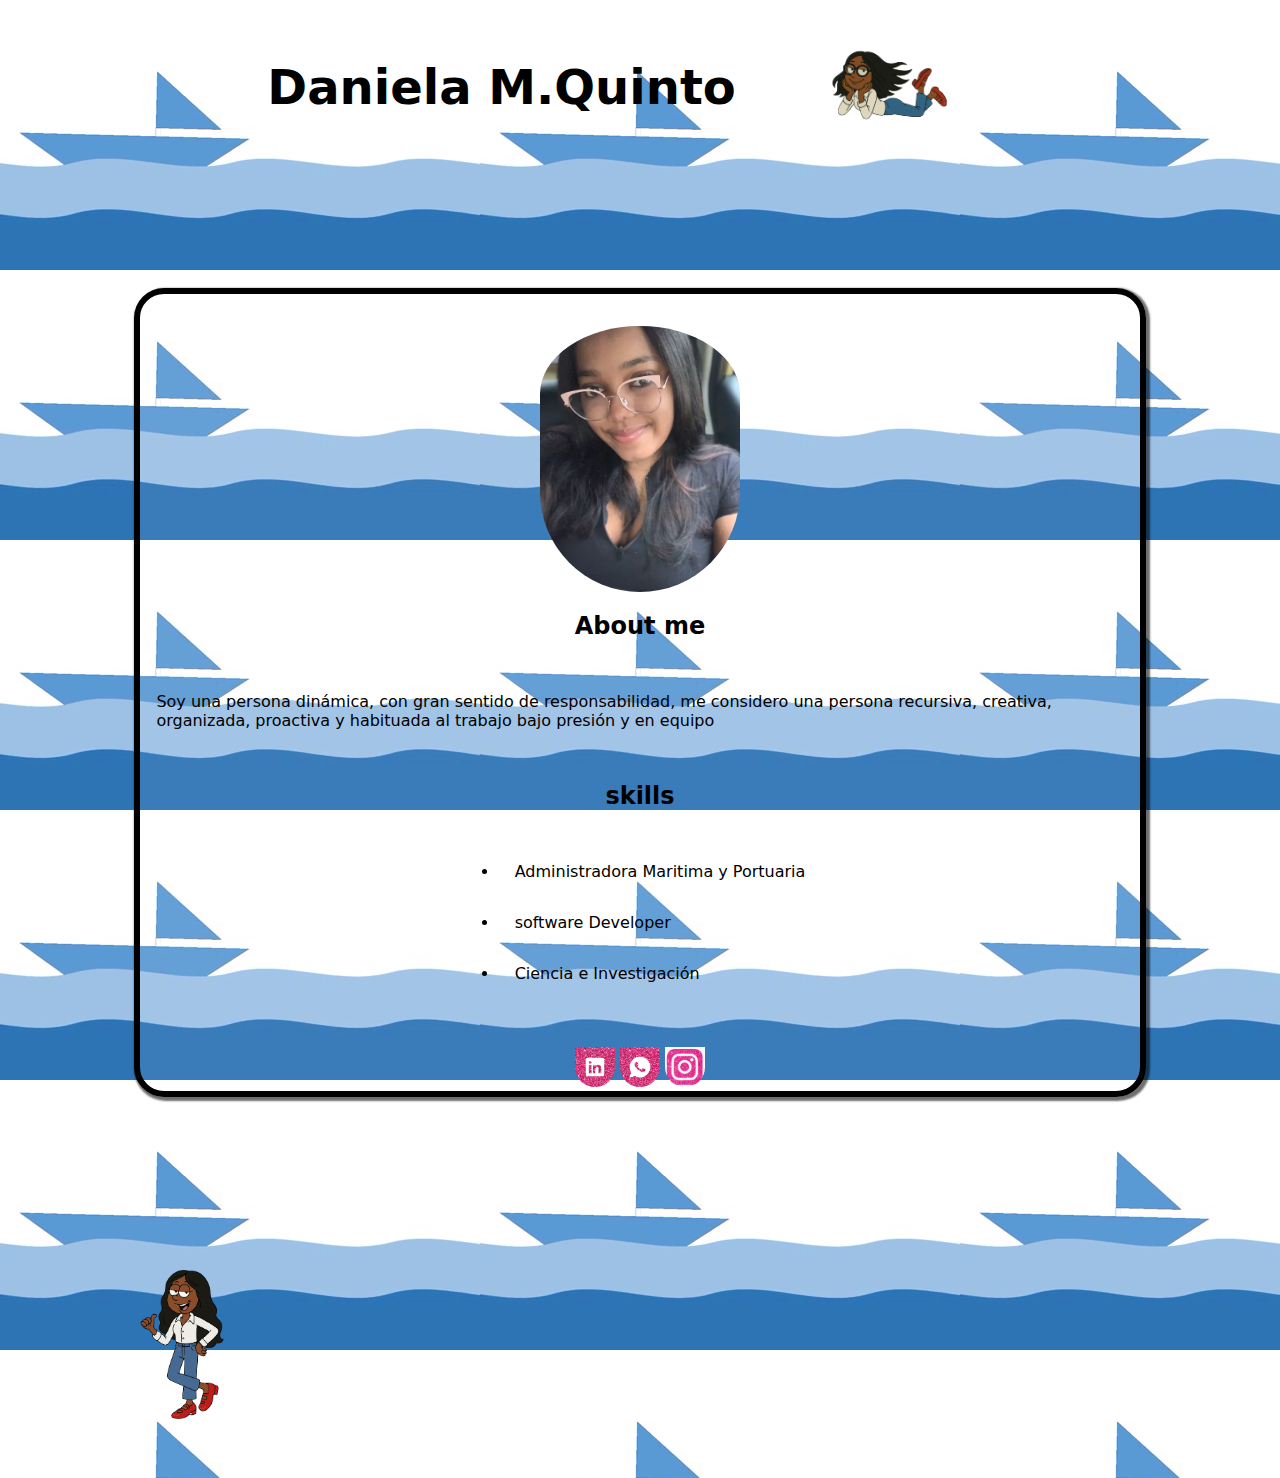
<file: index.html>
<!-- #Define el tipo de documento como HTML5-->
<!DOCTYPE html> 
<html lang="en">
<head>
    <meta charset="UTF-8">
    <meta name="viewport" content="width=device-width, initial-scale=1.0">
    <title>Daniela M.Quinto</title>
    <link rel="stylesheet" href="styles.css">
    <link rel="preconnect" href="https://fonts.googleapis.com">
    <link rel="preconnect" href="https://fonts.gstatic.com" crossorigin>
 </head>
 <body>
    <!--#Sección del logo y título principal  -->
    <div class="logo">
        <h1>Daniela M.Quinto</h1>
        <img src="imagenes/yo.png" alt="logod">
    </div>

    <!--# Sección principal con información personal y habilidades-->
    <div class="tabs">
        <img src="imagenes/IMG_3136.webp"alt="foto mia">
        <h2>About me</h2> 
        <!--#Encabezado de la sección de información personal --> 

        <p>Soy una persona dinámica, con gran sentido de responsabilidad, me considero una persona
            recursiva,
            creativa, organizada, proactiva y habituada al trabajo bajo presión y en equipo</p> 
                    <!-- #Párrafo describiendo cualidades personales --> 

        <h2>
            skills 
            <!--#Encabezado de la sección de habilidades --> 
        </h2>
        <ul>
            <!--#Lista no ordenada de habilidades --> 
            <li>
                Administradora Maritima y Portuaria
            </li>
            <li>
                software Developer
            </li>
            <li>
                Ciencia e Investigación
            </li>
        </ul>
        <!--     #Sección de enlaces a redes sociales-->
    <div class="social">
        <a href="#"><img src="imagenes/Linkedljpg" alt="youtube"></a>
		<a href="#"><img src="imagenes/whatsjpg" alt="linkedin"></a>
		<a href="#"><img src="imagenes/bf6f330bd2518f17b7a04b8d86e2943c.jpg" alt="instagram"></a>
    </div>        
    </div>
    <footer>
        <!-- #Pie de página y Imagen en el pie de página--> 
        <img src="imagenes/twst2.png" alt="yo"> 
    </footer>
 </body>
</html>
</file>
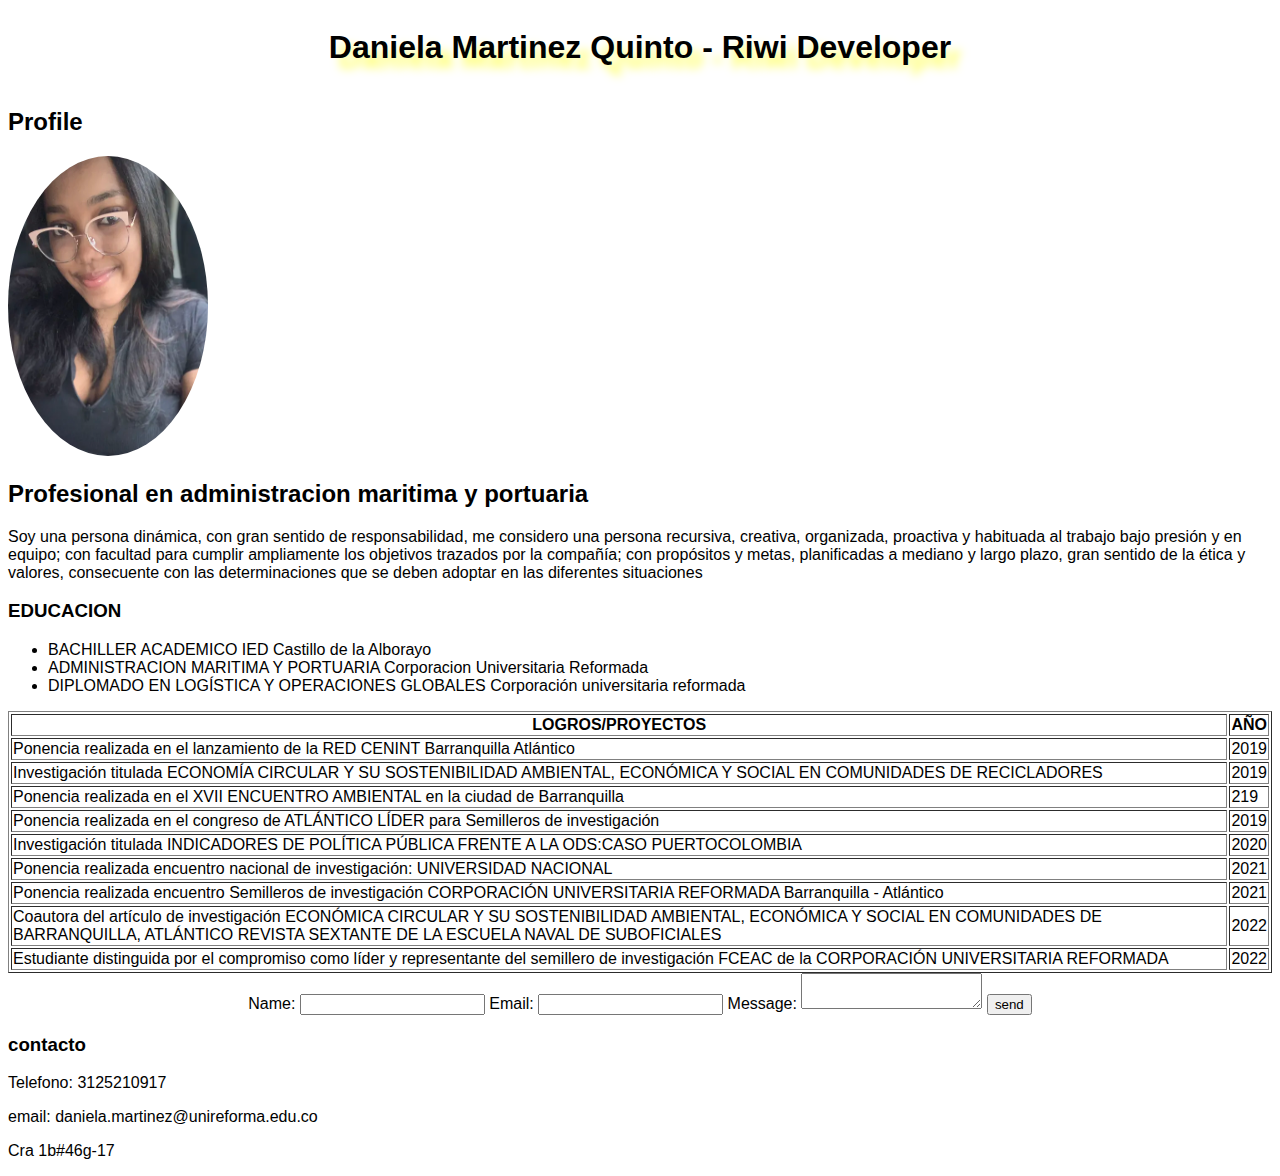
<file: DANIELAPRUEBA.HTML>
<!DOCTYPE html>
<html lang="en">

<head>
    <meta charset="UTF-8">
    <meta name="viewport" content="width=device-width, initial-scale=1.0">
    <title>my personal portfolio</title>
    <link rel="stylesheet" href="global.css">
</head>

<body>
    <header>
        <h1>Daniela Martinez Quinto - Riwi Developer</h1>
    </header>
    <main>
        <section id="perfil">
            <h2>Profile</h2>
            <img src="imagenes/IMG_3136.webp" alt="Foto mia">

            
            <section class="section1">
                <h2 id="titulo_sección1">Profesional en administracion maritima y portuaria </h2>
                <p>
                    Soy una persona dinámica, con gran sentido de responsabilidad, me considero una persona
                    recursiva,
                    creativa, organizada, proactiva y habituada al trabajo bajo presión y en equipo; con facultad
                    para
                    cumplir ampliamente los objetivos trazados por la compañía; con propósitos y metas, planificadas
                    a
                    mediano y largo plazo, gran sentido de la ética y valores, consecuente con las determinaciones
                    que
                    se deben adoptar en las diferentes situaciones 
            
                </p>
                
                    <h3>EDUCACION</h3>
                    <ul>
                        <li>BACHILLER ACADEMICO IED Castillo de la Alborayo</li>

                        <li>ADMINISTRACION MARITIMA Y PORTUARIA Corporacion
                                Universitaria Reformada</li>        
                        <li>DIPLOMADO EN LOGÍSTICA Y OPERACIONES GLOBALES
                                Corporación universitaria reformada</li>

                    </ul>

                

            </section>
        </section>


            <section class="section2">
                <table border="1">
                    <tr>
                        <th>LOGROS/PROYECTOS</th>
                        <th>AÑO</th>


                    </tr>
                    <tr>
                        <td>Ponencia realizada en el lanzamiento de la RED CENINT Barranquilla Atlántico </td>
                        <td>2019</td>
                    </tr>
                    <tr>
                        <td>Investigación titulada ECONOMÍA CIRCULAR Y SU SOSTENIBILIDAD AMBIENTAL,
                            ECONÓMICA Y SOCIAL EN COMUNIDADES DE RECICLADORES </td>
                        <td> 2019 </td>
                    </tr>
                    <tr>
                        <td>Ponencia realizada en el XVII ENCUENTRO AMBIENTAL en la ciudad de Barranquilla </td>
                        <td>219</td>
                    </tr>
                    <tr>
                        <td>Ponencia realizada en el congreso de ATLÁNTICO LÍDER para Semilleros de
                            investigación</td>
                        <td>2019</td>
                    </tr>
                    <tr>
                        <td>Investigación titulada INDICADORES DE POLÍTICA PÚBLICA FRENTE A LA ODS:CASO
                            PUERTOCOLOMBIA</td>
                        <td>2020</td>
                    </tr>
                    <tr>
                        <td> Ponencia realizada encuentro nacional de investigación: UNIVERSIDAD
                            NACIONAL </td>
                        <td>2021</td>
                    </tr>
                    <tr>
                        <td>Ponencia realizada encuentro Semilleros de investigación CORPORACIÓN UNIVERSITARIA
                            REFORMADA
                            Barranquilla - Atlántico</td>
                        <td>2021</td>
                    </tr>
                    <tr>
                        <td> Coautora del artículo de investigación ECONÓMICA CIRCULAR Y SU SOSTENIBILIDAD
                            AMBIENTAL, ECONÓMICA Y SOCIAL EN COMUNIDADES DE BARRANQUILLA, ATLÁNTICO
                            REVISTA SEXTANTE DE LA ESCUELA NAVAL DE SUBOFICIALES </td>
                        <td>2022</td>

                    </tr>
                    <tr>
                        <td> Estudiante distinguida por el compromiso como líder y representante del semillero
                            de investigación FCEAC de la CORPORACIÓN UNIVERSITARIA REFORMADA</td>

                        <td>2022</td>
                    </tr>


                </table>

            </section>


            <form action="/send" method="post" <label for="Name">Name:</label>
                <input type="text" id="Name" Name="Name" required>

                <label for="email">Email:</label>
                <input type="email" id="email" name="email" required>

                <label for="message">Message:</label>
                <textarea name="Message" id="Message" IOWS="4" required></textarea>

                <input type="submit" value="send">


            </form>
        


        </div>
    </main>




    <footer >
        <h3>contacto</h3>
        <p>Telefono: 3125210917</p>
        <p>email: daniela.martinez@unireforma.edu.co</p>
        <p> Cra 1b#46g-17 </p>

    </footer>
</body>

</html>
</file>
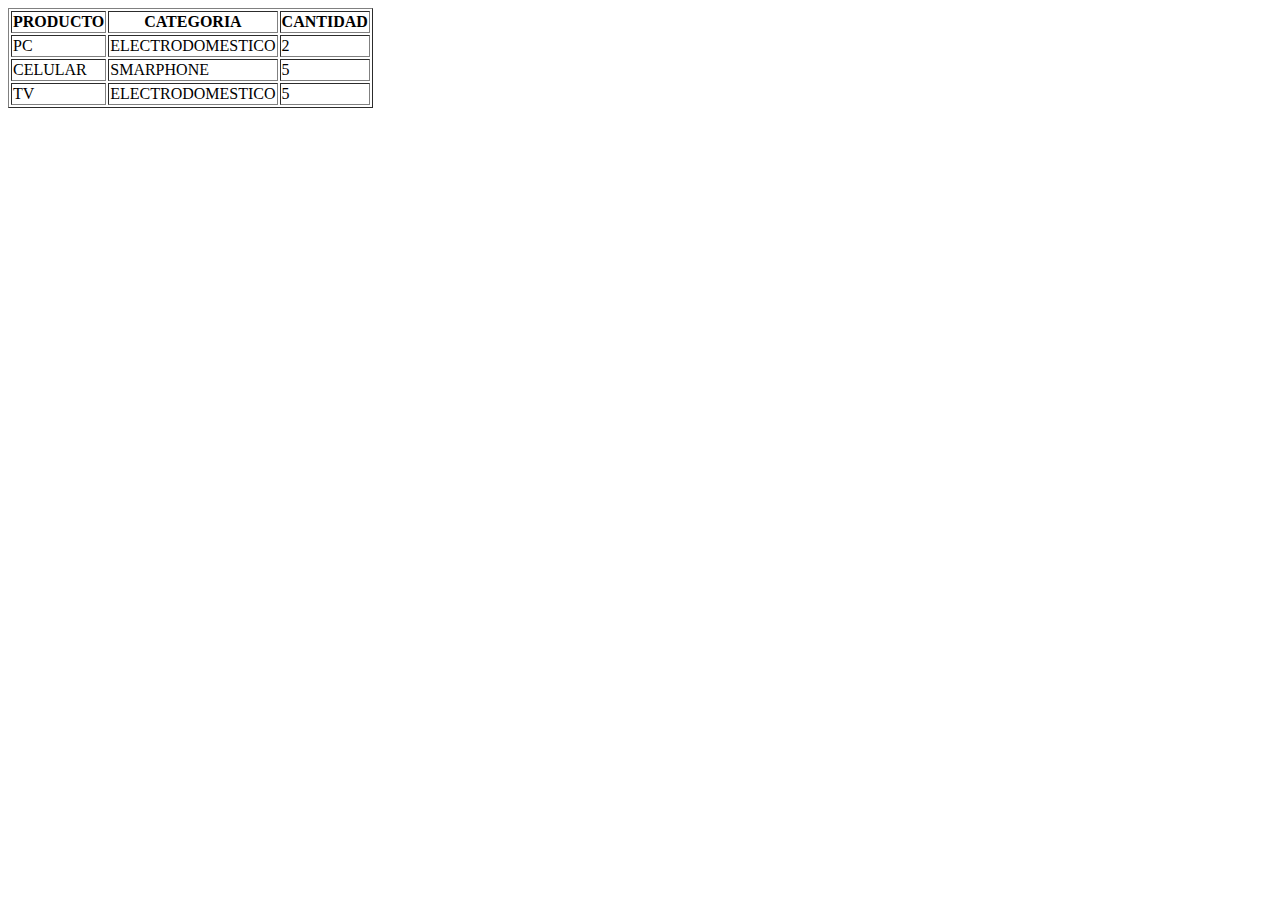
<file: tabla.HTML>
<!DOCTYPE html>
<html lang="en">
<head>
    <title>Probando tablas</title>
</head>
<body>
    <table border="1">
        <tr>
            <th>PRODUCTO</th>
            <th>CATEGORIA</th>
            <th>CANTIDAD</th>
        </tr>
        <tr>
            <td>PC</td>
            <td>ELECTRODOMESTICO</td>
            <td>2</td>
        </tr>
        <tr>
            <td>CELULAR</td>
            <td>SMARPHONE</td>
            <td>5</td>
        </tr>
        <tr>
            <td class="dddddd">TV</td>
            <td>ELECTRODOMESTICO</td>
            <td>5</td>
        </tr>
    </table>
<body>
<html>
</file>
<file: styles.css>
body {
    background-color: lavenderblush; /* Color de fondo para el cuerpo del sitio */
    font-family: "Comic Relief", system-ui; /* Tipografía principal del sitio */
    box-sizing: border-box; /* Asegura que el padding y borde se incluyan dentro del tamaño total de los elementos */
}

.logo img {
    width: 20%; /* La imagen del logo ocupa el 20% del ancho del contenedor */
}

.logo h1 {
    font-size: 3rem; /* Tamaño de fuente grande para el título */
    margin-top: 4%; /* Margen superior para separar del borde */
}

.logo {
    display: flex; /* Contenedor en formato flexible */
    gap: 1.5rem; /* Espacio entre elementos internos */
    justify-content: center; /* Centra los elementos horizontalmente */
}

.tabs {
    margin: 10%; /* Margen alrededor del contenedor */
    border: 6px solid black; /* Borde grueso y negro */
    display: flex; /* Contenedor flexible */
    flex-direction: column; /* Elementos hijos se apilan en columna */
    align-items: center; /* Centra los elementos horizontalmente */
    justify-content: center; /* Centra los elementos verticalmente */
    border-radius: 30px; /* Bordes redondeados */
    background-color: #fafafa10; /* Fondo semitransparente */
    box-shadow: 2px 2px 2px 2px rgba(0, 0, 0, 0.568); /* Sombra alrededor del contenedor */
}

.tabs img {
    width: 200px; /* Ancho fijo para la imagen */
    padding-top: 2rem; /* Espacio superior interno */
    border-radius: 100px; /* Borde redondeado para forma circular */
}

p {
    padding: 1rem; /* Espacio interno para los párrafos */
}

ul li {
    padding: 1rem; /* Espacio interno para cada ítem de la lista */
}

.social img {
    width: 40px; /* Tamaño fijo para los íconos sociales */
}

body {
    background: url(imagenes/hRs.gif); /* Imagen animada como fondo de pantalla */
}

footer img {
    width: 400px; /* Ancho fijo de la imagen en el pie de página */
    animation: deslizar 5s infinite; /* Aplica animación infinita de 5 segundos */
}

@keyframes deslizar {
    from {
        transform: translateX(80vw); /* Comienza fuera de la pantalla hacia la derecha */
    }
    to {
        transform: translateX(0); /* Termina en su posición original */
    }
}

.tabs img:hover {
    transform: scale(1.5); /* Al pasar el cursor, la imagen se agranda 1.5 veces */
}
</file>
<file: global.css>
body{
    font-family: 'Gill Sans', 'Gill Sans MT'," Calibri", 'Trebuchet MS', sans-serif;
    background-color: light 
}
h1{
    text-shadow: 10px 10px 10px rgb(255, 255, 98);
}
header{
    display: flex;
    flex-direction: column;
    align-items: center;    
}

main{ 
    display: flex;
    flex-direction: column;
    align-items: center;
    justify-content: center;
}

#perfil img{
    width: 200px;
    height: 300px;
    border-radius: 50%;
}
</file>
